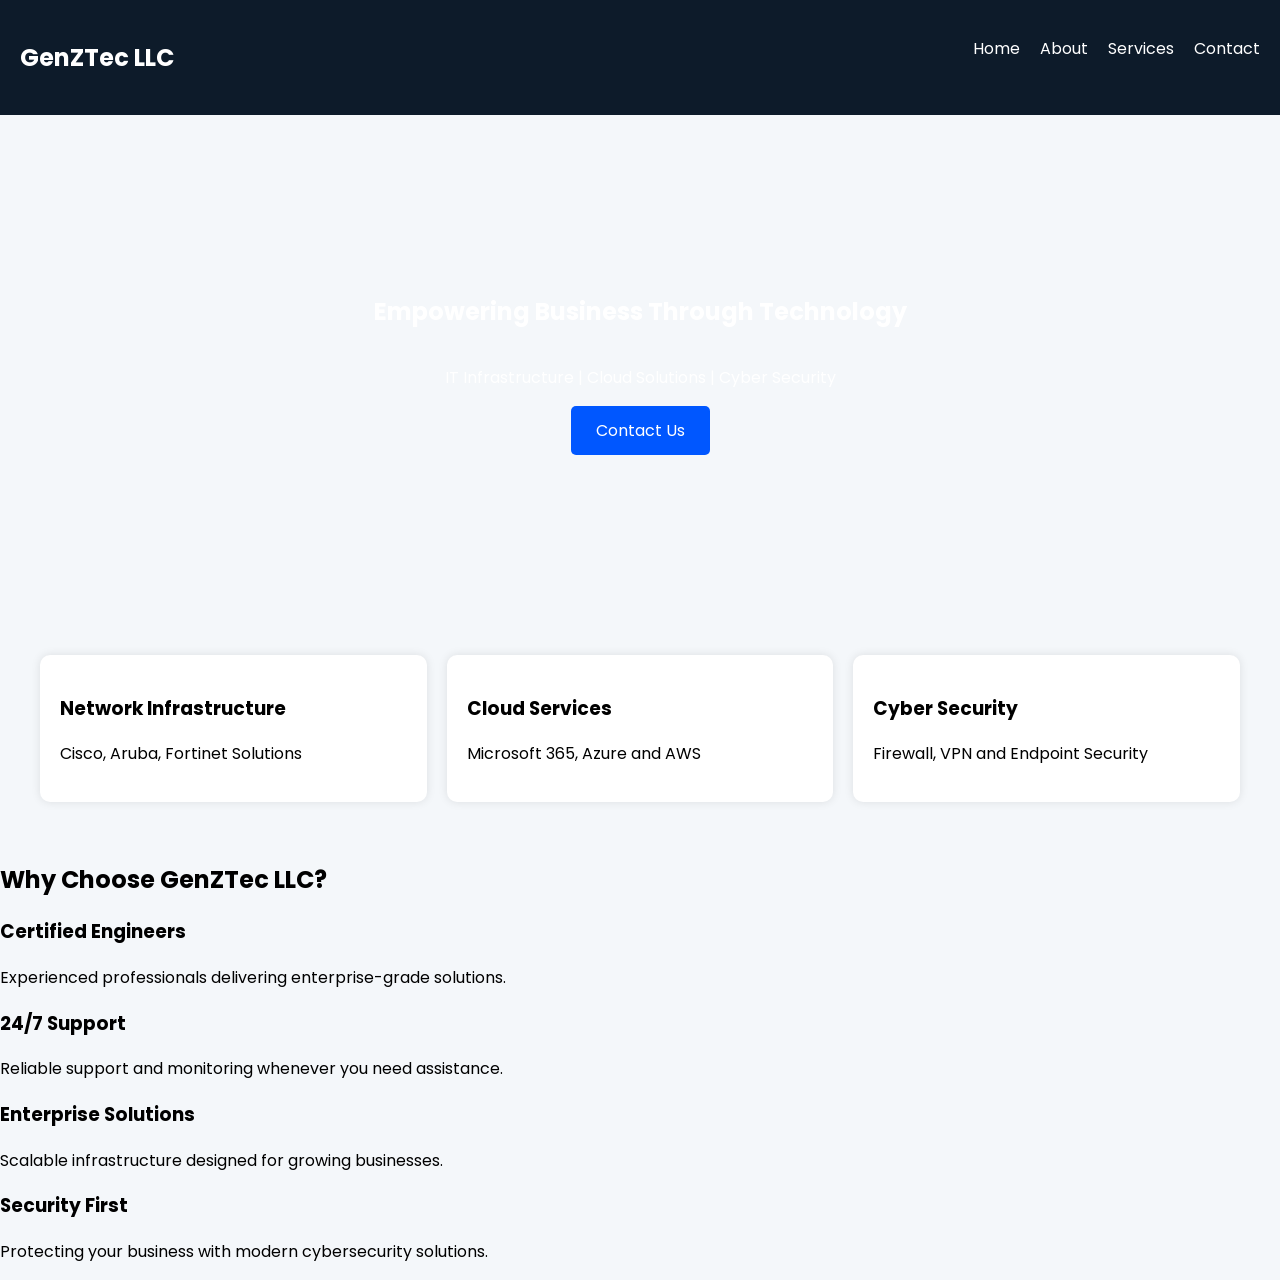
<file: index.html>
<!DOCTYPE html>
<html>
<head>
<title>GenZTec LLC</title>

<link rel="stylesheet" href="style.css">

<link href="https://fonts.googleapis.com/css2?family=Poppins:wght@300;400;500;600;700&display=swap" rel="stylesheet">

</head>
<body>

<nav>
<h2>GenZTec LLC</h2>

<ul>
<li><a href="index.html">Home</a></li>
<li><a href="about.html">About</a></li>
<li><a href="services.html">Services</a></li>
<li><a href="contact.html">Contact</a></li>
</ul>
</nav>

<section class="hero">
<h1>Empowering Business Through Technology</h1>

<p>
IT Infrastructure | Cloud Solutions | Cyber Security
</p>

<a href="contact.html" class="btn">
Contact Us
</a>

</section>

<section class="services">

<div class="card">
<h3>Network Infrastructure</h3>
<p>Cisco, Aruba, Fortinet Solutions</p>
</div>

<div class="card">
<h3>Cloud Services</h3>
<p>Microsoft 365, Azure and AWS</p>
</div>

<div class="card">
<h3>Cyber Security</h3>
<p>Firewall, VPN and Endpoint Security</p>
</div>

</section>
<section class="why-us">

<h2>Why Choose GenZTec LLC?</h2>

<div class="features">

<div class="feature-box">
<h3>Certified Engineers</h3>
<p>Experienced professionals delivering enterprise-grade solutions.</p>
</div>

<div class="feature-box">
<h3>24/7 Support</h3>
<p>Reliable support and monitoring whenever you need assistance.</p>
</div>

<div class="feature-box">
<h3>Enterprise Solutions</h3>
<p>Scalable infrastructure designed for growing businesses.</p>
</div>

<div class="feature-box">
<h3>Security First</h3>
<p>Protecting your business with modern cybersecurity solutions.</p>
</div>

</div>

</section>
</body>
</html>
</file>
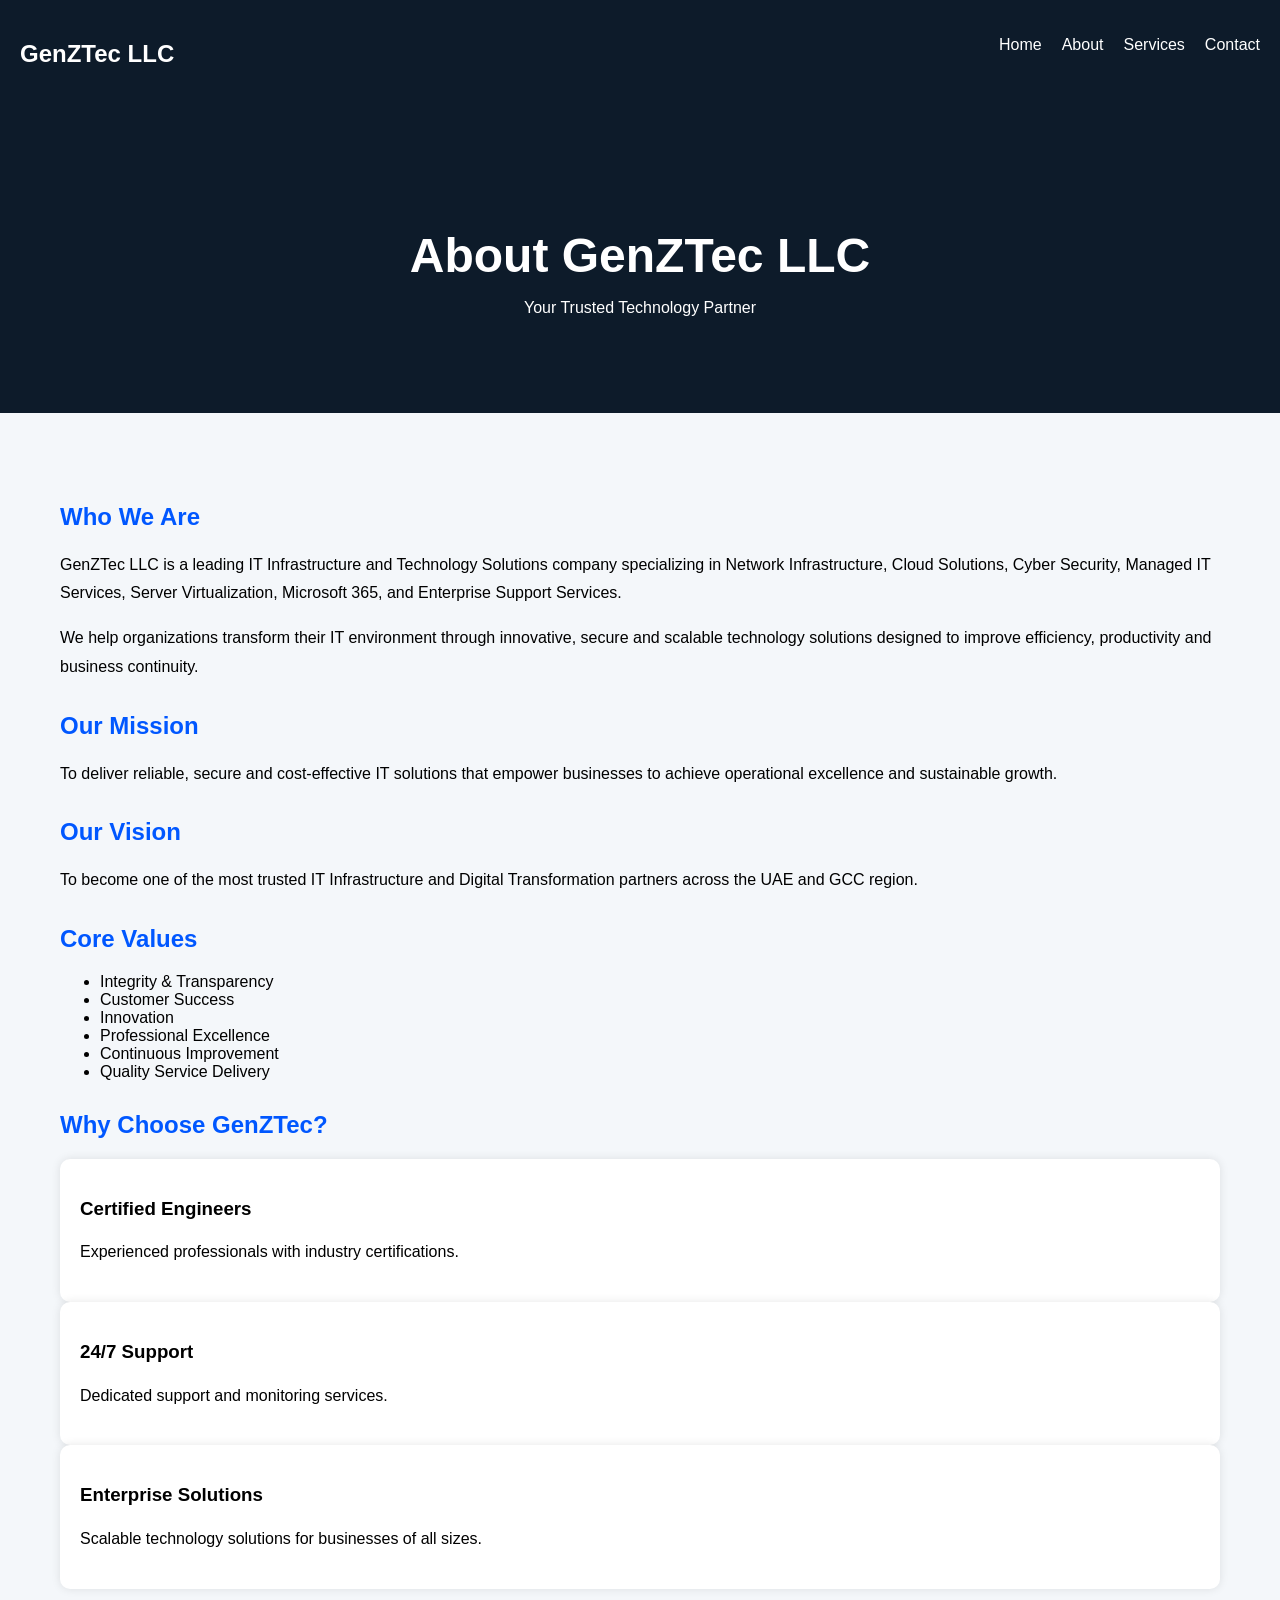
<file: about.html>
<!DOCTYPE html>
<html lang="en">
<head>
<meta charset="UTF-8">
<meta name="viewport" content="width=device-width, initial-scale=1.0">
<title>About Us | GenZTec LLC</title>
<link rel="stylesheet" href="style.css">
</head>
<body>

<nav>
<h2>GenZTec LLC</h2>

<ul>
<li><a href="index.html">Home</a></li>
<li><a href="about.html">About</a></li>
<li><a href="services.html">Services</a></li>
<li><a href="contact.html">Contact</a></li>
</ul>
</nav>

<section class="page-banner">
<h1>About GenZTec LLC</h1>
<p>Your Trusted Technology Partner</p>
</section>

<section class="content">

<h2>Who We Are</h2>

<p>
GenZTec LLC is a leading IT Infrastructure and Technology Solutions company
specializing in Network Infrastructure, Cloud Solutions, Cyber Security,
Managed IT Services, Server Virtualization, Microsoft 365, and Enterprise
Support Services.
</p>

<p>
We help organizations transform their IT environment through innovative,
secure and scalable technology solutions designed to improve efficiency,
productivity and business continuity.
</p>

<h2>Our Mission</h2>

<p>
To deliver reliable, secure and cost-effective IT solutions that empower
businesses to achieve operational excellence and sustainable growth.
</p>

<h2>Our Vision</h2>

<p>
To become one of the most trusted IT Infrastructure and Digital Transformation
partners across the UAE and GCC region.
</p>

<h2>Core Values</h2>

<ul>
<li>Integrity & Transparency</li>
<li>Customer Success</li>
<li>Innovation</li>
<li>Professional Excellence</li>
<li>Continuous Improvement</li>
<li>Quality Service Delivery</li>
</ul>

<h2>Why Choose GenZTec?</h2>

<div class="cards">

<div class="card">
<h3>Certified Engineers</h3>
<p>Experienced professionals with industry certifications.</p>
</div>

<div class="card">
<h3>24/7 Support</h3>
<p>Dedicated support and monitoring services.</p>
</div>

<div class="card">
<h3>Enterprise Solutions</h3>
<p>Scalable technology solutions for businesses of all sizes.</p>
</div>

</div>

</section>

</body>
</html>
</file>
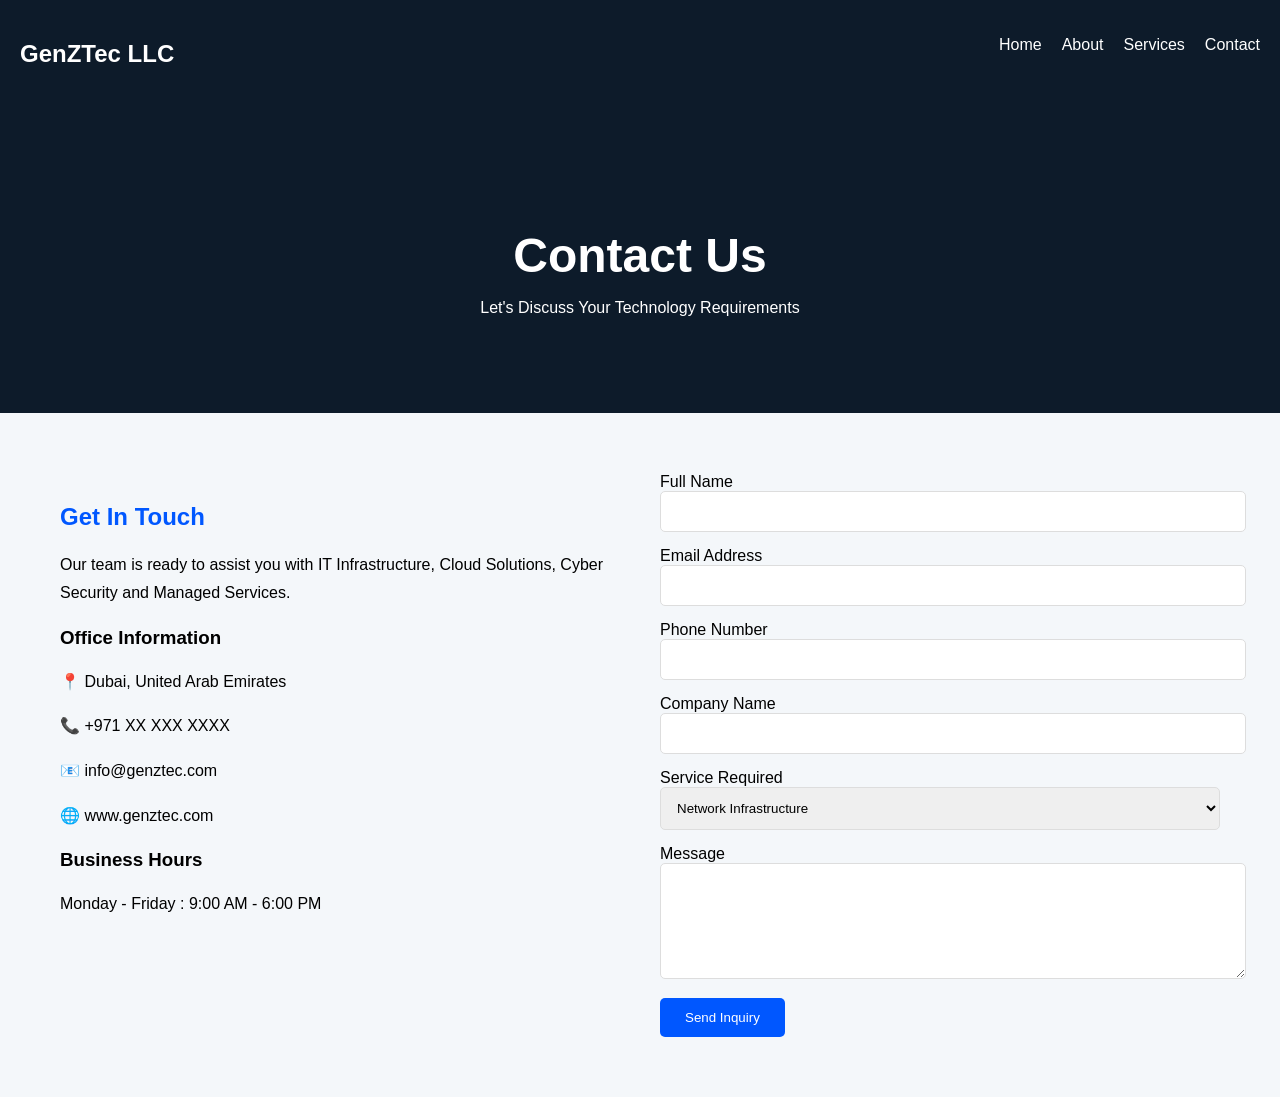
<file: contact.html>
<!DOCTYPE html>
<html lang="en">
<head>
<meta charset="UTF-8">
<meta name="viewport" content="width=device-width, initial-scale=1.0">
<title>Contact Us | GenZTec LLC</title>
<link rel="stylesheet" href="style.css">
</head>
<body>

<nav>
<h2>GenZTec LLC</h2>

<ul>
<li><a href="index.html">Home</a></li>
<li><a href="about.html">About</a></li>
<li><a href="services.html">Services</a></li>
<li><a href="contact.html">Contact</a></li>
</ul>
</nav>

<section class="page-banner">
<h1>Contact Us</h1>
<p>Let's Discuss Your Technology Requirements</p>
</section>

<section class="content">

<div class="contact-container">

<div class="contact-info">

<h2>Get In Touch</h2>

<p>
Our team is ready to assist you with IT Infrastructure,
Cloud Solutions, Cyber Security and Managed Services.
</p>

<h3>Office Information</h3>

<p>
📍 Dubai, United Arab Emirates
</p>

<p>
📞 +971 XX XXX XXXX
</p>

<p>
📧 info@genztec.com
</p>

<p>
🌐 www.genztec.com
</p>

<h3>Business Hours</h3>

<p>Monday - Friday : 9:00 AM - 6:00 PM</p>

</div>

<div class="contact-form">

<form>

<label>Full Name</label>
<input type="text" required>

<label>Email Address</label>
<input type="email" required>

<label>Phone Number</label>
<input type="text">

<label>Company Name</label>
<input type="text">

<label>Service Required</label>

<select>
<option>Network Infrastructure</option>
<option>Cloud Solutions</option>
<option>Cyber Security</option>
<option>Managed Services</option>
<option>IT Consultancy</option>
</select>

<label>Message</label>

<textarea rows="6"></textarea>

<button type="submit">
Send Inquiry
</button>

</form>

</div>

</div>

</section>

</body>
</html>
</file>
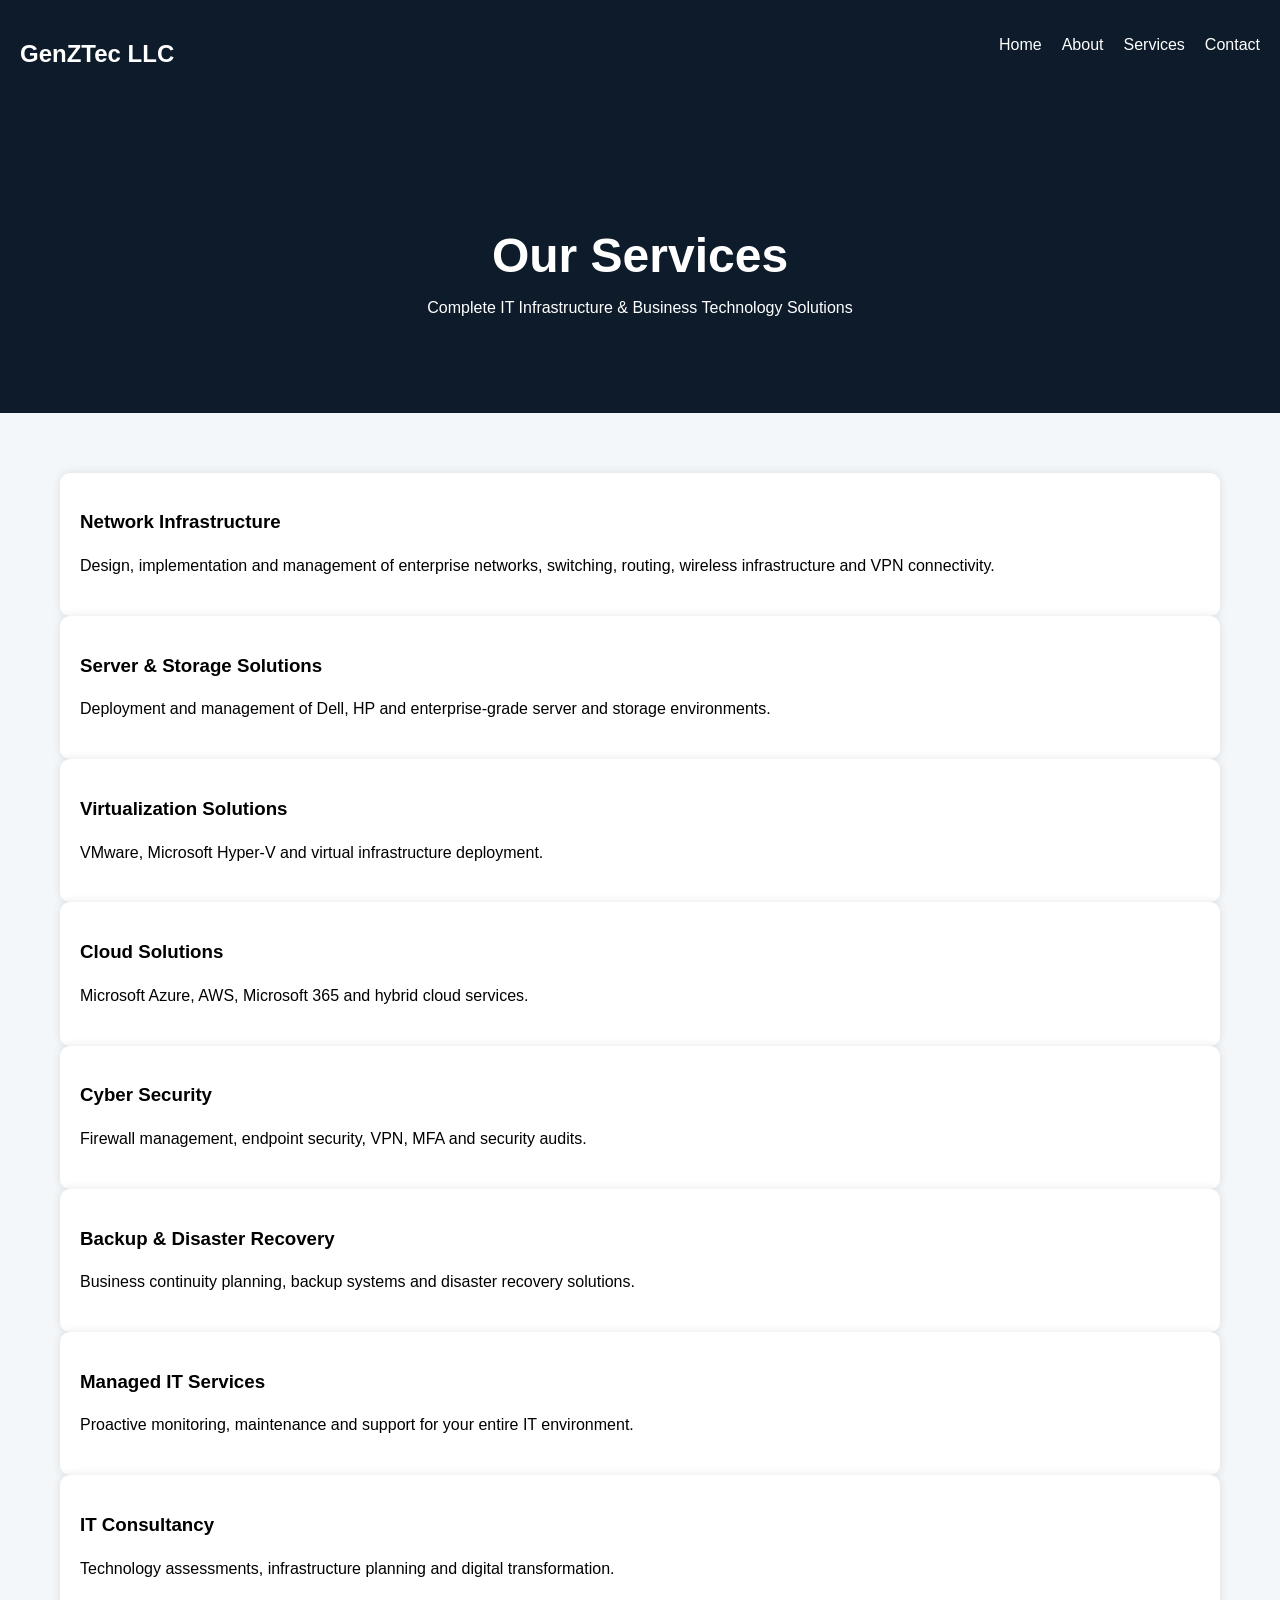
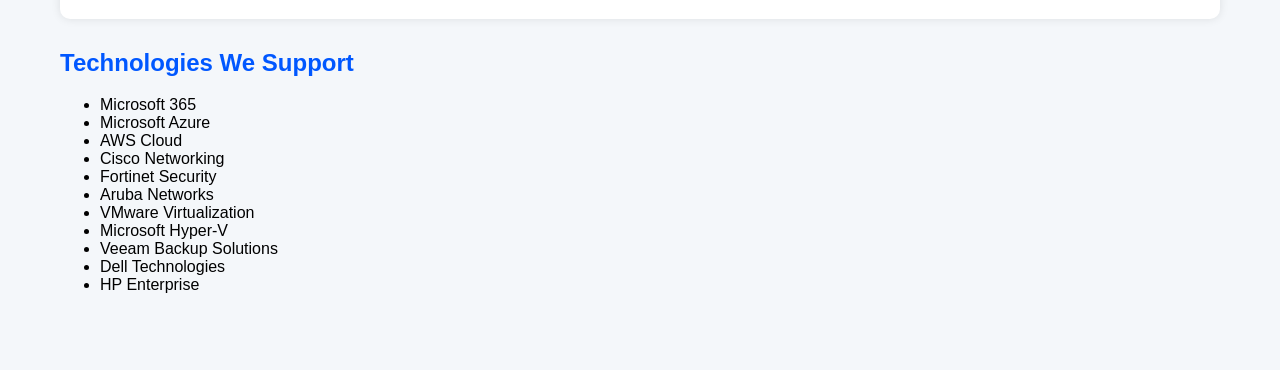
<file: services.html>
<!DOCTYPE html>
<html lang="en">
<head>
<meta charset="UTF-8">
<meta name="viewport" content="width=device-width, initial-scale=1.0">
<title>Services | GenZTec LLC</title>
<link rel="stylesheet" href="style.css">
</head>
<body>

<nav>
<h2>GenZTec LLC</h2>

<ul>
<li><a href="index.html">Home</a></li>
<li><a href="about.html">About</a></li>
<li><a href="services.html">Services</a></li>
<li><a href="contact.html">Contact</a></li>
</ul>
</nav>

<section class="page-banner">
<h1>Our Services</h1>
<p>Complete IT Infrastructure & Business Technology Solutions</p>
</section>

<section class="content">

<div class="cards">

<div class="card">
<h3>Network Infrastructure</h3>
<p>
Design, implementation and management of enterprise networks,
switching, routing, wireless infrastructure and VPN connectivity.
</p>
</div>

<div class="card">
<h3>Server & Storage Solutions</h3>
<p>
Deployment and management of Dell, HP and enterprise-grade
server and storage environments.
</p>
</div>

<div class="card">
<h3>Virtualization Solutions</h3>
<p>
VMware, Microsoft Hyper-V and virtual infrastructure deployment.
</p>
</div>

<div class="card">
<h3>Cloud Solutions</h3>
<p>
Microsoft Azure, AWS, Microsoft 365 and hybrid cloud services.
</p>
</div>

<div class="card">
<h3>Cyber Security</h3>
<p>
Firewall management, endpoint security, VPN, MFA and security audits.
</p>
</div>

<div class="card">
<h3>Backup & Disaster Recovery</h3>
<p>
Business continuity planning, backup systems and disaster recovery solutions.
</p>
</div>

<div class="card">
<h3>Managed IT Services</h3>
<p>
Proactive monitoring, maintenance and support for your entire IT environment.
</p>
</div>

<div class="card">
<h3>IT Consultancy</h3>
<p>
Technology assessments, infrastructure planning and digital transformation.
</p>
</div>

</div>

<h2>Technologies We Support</h2>

<ul>
<li>Microsoft 365</li>
<li>Microsoft Azure</li>
<li>AWS Cloud</li>
<li>Cisco Networking</li>
<li>Fortinet Security</li>
<li>Aruba Networks</li>
<li>VMware Virtualization</li>
<li>Microsoft Hyper-V</li>
<li>Veeam Backup Solutions</li>
<li>Dell Technologies</li>
<li>HP Enterprise</li>
</ul>

</section>

</body>
</html>
</file>
<file: style.css>
body{
margin:0;
font-family:'Poppins',sans-serif;
background:#f4f7fa;
}

nav{
background:#0d1b2a;
color:white;
display:flex;
justify-content:space-between;
padding:20px;
}

nav ul{
display:flex;
list-style:none;
gap:20px;
}

nav a{
color:white;
text-decoration:none;
}

.hero{
height:500px;
background:url('https://images.unsplash.com/photo-1518770660439-4636190af475');
background-size:cover;
display:flex;
flex-direction:column;
justify-content:center;
align-items:center;
color:white;
text-align:center;
}

.btn{
background:#0057ff;
padding:12px 25px;
color:white;
text-decoration:none;
border-radius:5px;
}

.services{
display:flex;
gap:20px;
padding:40px;
}

.card{
background:white;
padding:20px;
border-radius:10px;
box-shadow:0 0 10px rgba(0,0,0,.1);
flex:1;
}

.page-banner{
background:#0d1b2a;
color:white;
text-align:center;
padding:80px 20px;
}

.page-banner h1{
font-size:48px;
margin-bottom:10px;
}

.content{
padding:60px;
max-width:1200px;
margin:auto;
}

.content h2{
margin-top:30px;
color:#0057ff;
}

.content p{
line-height:1.8;
margin-bottom:15px;
}

.contact-container{
display:grid;
grid-template-columns:1fr 1fr;
gap:40px;
}

.contact-form input,
.contact-form textarea,
.contact-form select{
width:100%;
padding:12px;
margin-bottom:15px;
border:1px solid #ddd;
border-radius:5px;
}

.contact-form button{
background:#0057ff;
color:white;
padding:12px 25px;
border:none;
border-radius:5px;
cursor:pointer;
}

@media(max-width:768px){
.contact-container{
grid-template-columns:1fr;
}
.why-us{
padding:80px 40px;
text-align:center;
background:#ffffff;
}

.why-us h2{
margin-bottom:40px;
font-size:36px;
color:#0d1b2a;
}

.features{
display:grid;
grid-template-columns:repeat(auto-fit,minmax(250px,1fr));
gap:25px;
}

.feature-box{
background:#f8f9fb;
padding:30px;
border-radius:12px;
box-shadow:0 5px 15px rgba(0,0,0,0.1);
transition:0.3s;
}

.feature-box:hover{
transform:translateY(-5px);
}

.feature-box h3{
color:#0057ff;
margin-bottom:15px;
}
</file>
